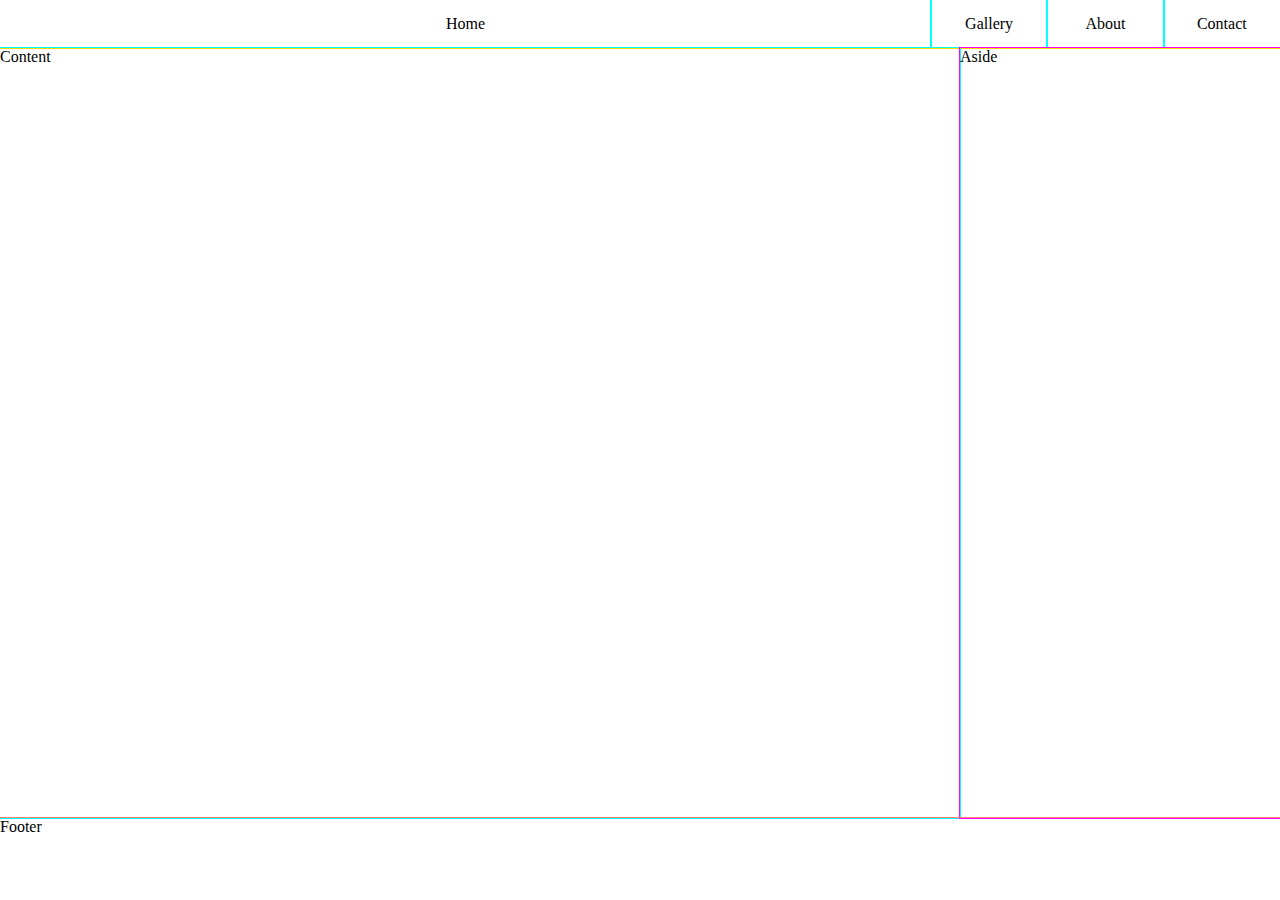
<file: components/flexbox-practica.html>
<!DOCTYPE html>
<html lang="en">

<head>
    <meta charset="UTF-8">
    <meta name="viewport" content="width=device-width, initial-scale=1.0">
    <title>Document</title>
</head>
<style>
    * {
        margin: 0;
        padding: 0px;
        box-sizing: border-box;
    }

    body {
        display: flex;
        height: 100vh;
        flex-flow: column;
        font-size: 16px;
    }

    .header {
        outline: 1px solid gold;
        height: 3rem;

    }

    .container {
        /* background: lime; */
        display: flex;
        height: inherit;
    }

    .content {
        outline: 1px solid cyan;
        flex: 1;
    }

    .aside {
        outline: 1px solid magenta;
        flex: 0 0 25%;
    }


    .footer {
        outline: 1px solid salmon;
        height: 6rem;
        margin-top: auto;
    }

    .Menu {
        display: flex;
    }

    .Menu-item {
        list-style: none;
        flex: 1;
        outline: 1px solid cyan;
        line-height: 3rem;
        text-align: center;
        transition: flex .5s;
    }

    .Menu-item:hover {
        flex: 8;
    }
</style>

<body>
    <header class="header">
        <ul class="Menu">
            <li class="Menu-item">Home</li>
            <li class="Menu-item">Gallery</li>
            <li class="Menu-item">About</li>
            <li class="Menu-item">Contact</li>
        </ul>
    </header>
    <section class="container">
        <section class="content">Content</section>
        <aside class="aside">Aside</aside>
    </section>
    <footer class="footer">Footer</footer>
</body>

</html>
</file>
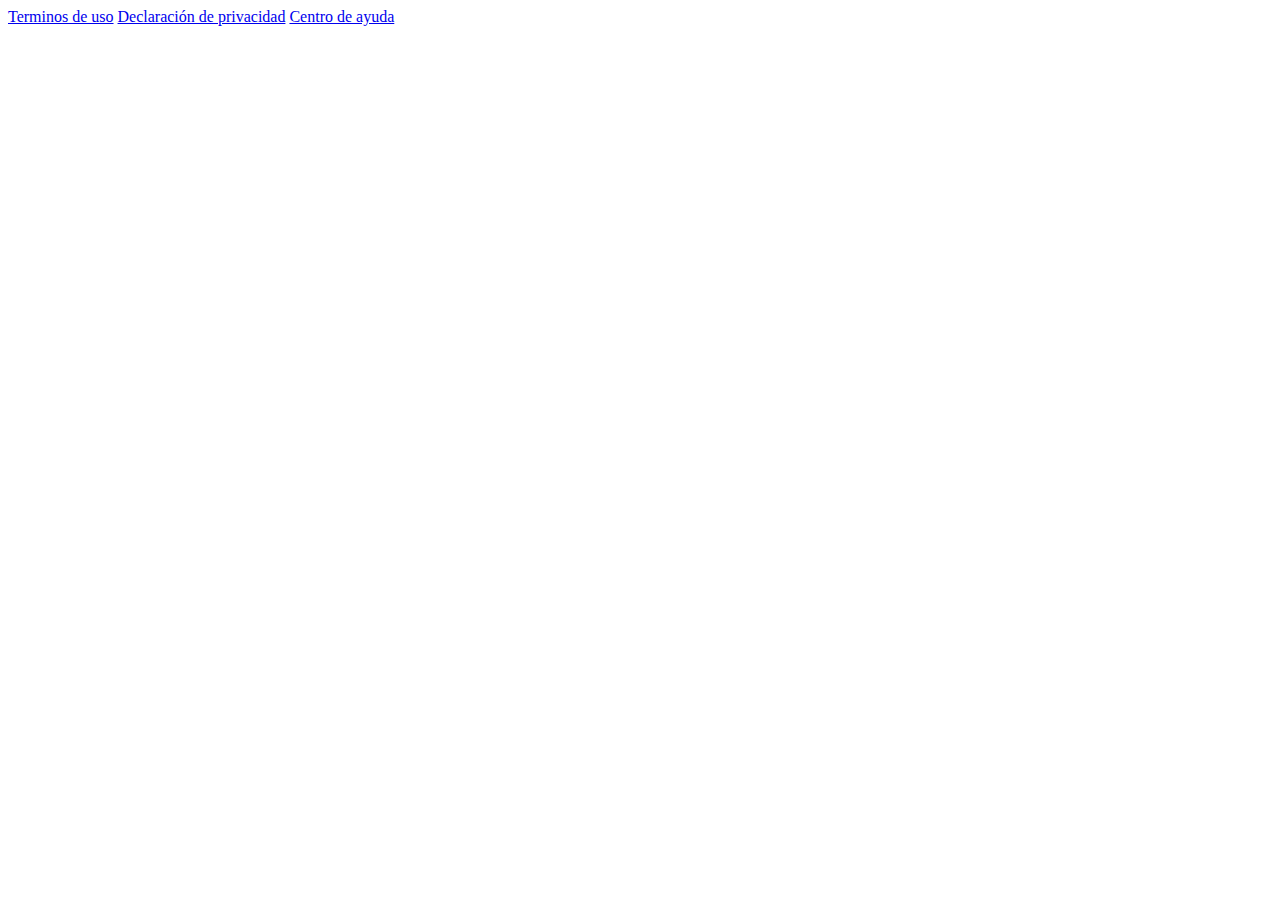
<file: components/footer.html>
<!DOCTYPE html>
<html lang="en">

<head>
    <meta charset="UTF-8">
    <meta name="viewport" content="width=device-width, initial-scale=1.0">
    <title>Footer</title>
</head>

<body>
    <footer class="footer">
        <a href="/">Terminos de uso</a>
        <a href="/">Declaración de privacidad</a>
        <a href="/">Centro de ayuda</a>
    </footer>
</body>

</html>
</file>
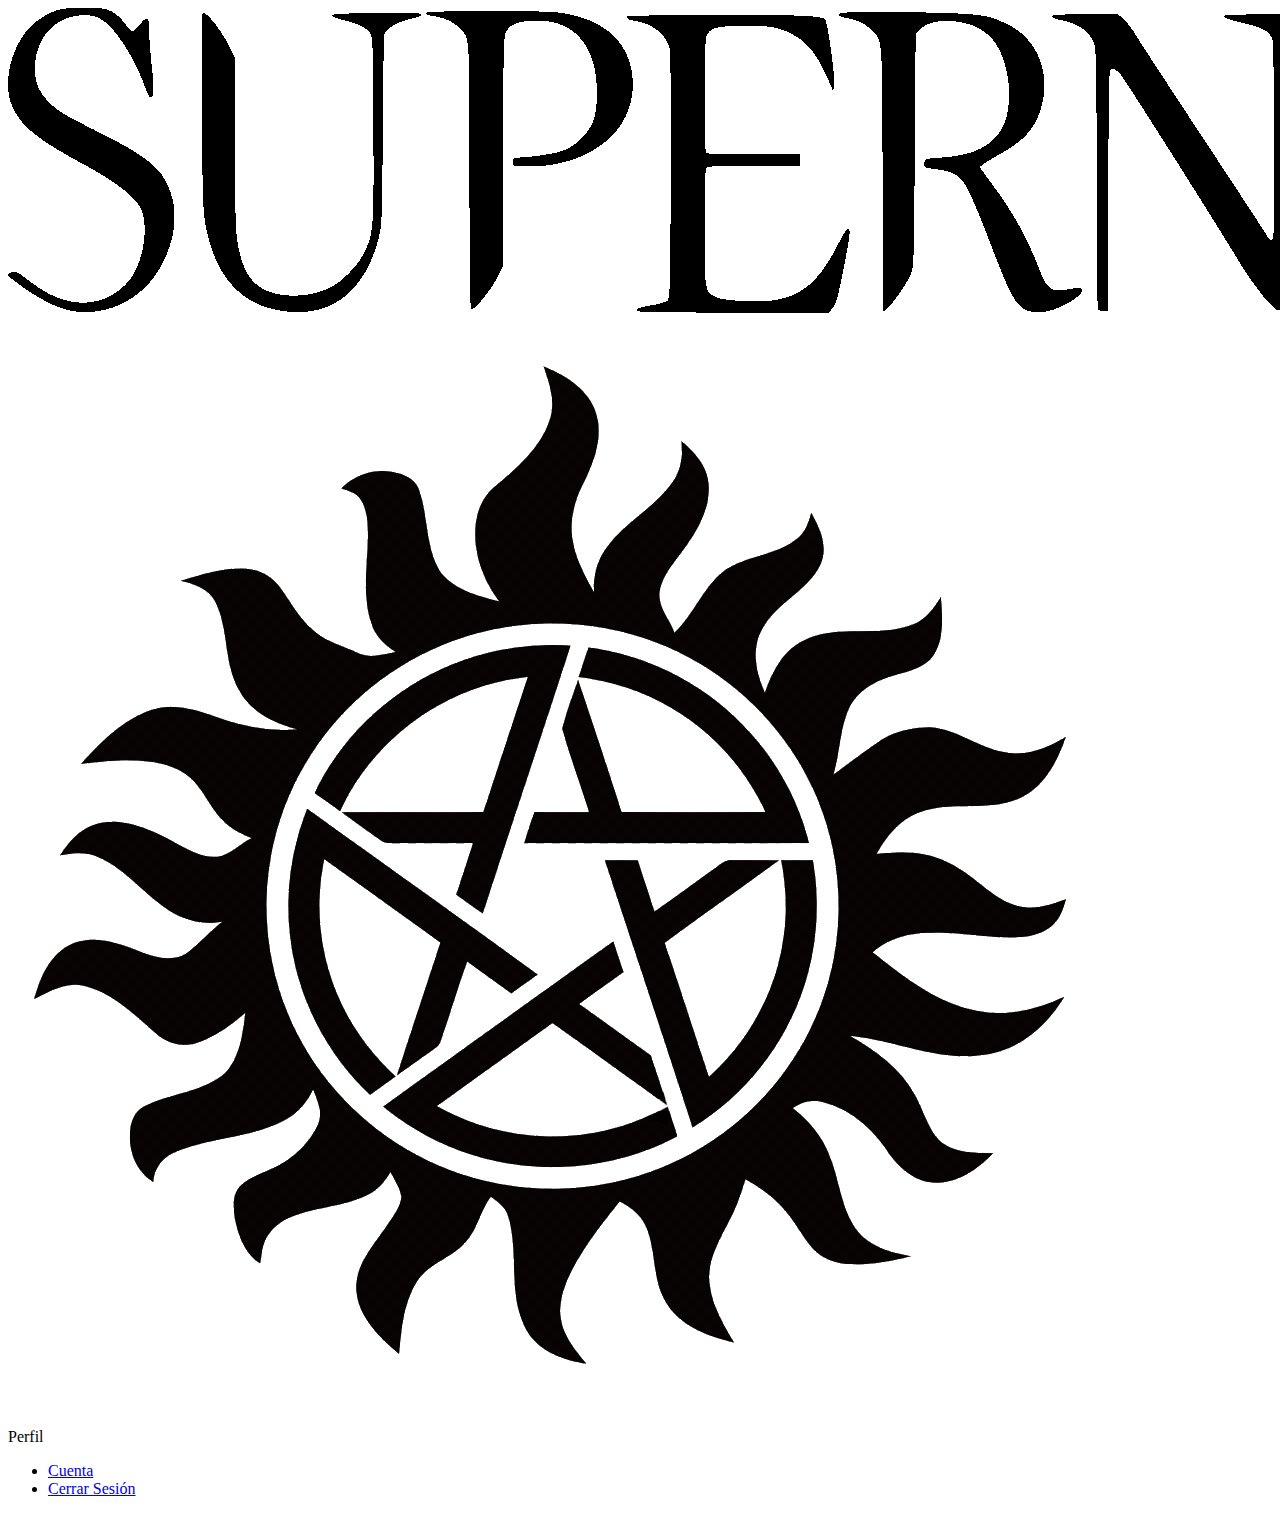
<file: components/header.html>
<!DOCTYPE html>
<html lang="en">

<head>
    <meta charset="UTF-8">
    <meta name="viewport" content="width=device-width, initial-scale=1.0">
    <title>Header</title>
</head>

<body>
    <header class="header">
        <img class="header__img" src="../img/Supernatural-Logo.png" alt="Platzi Video">
        <div class="header__menu">
            <div class="header__menu--profile">
                <img src="../img/user-icon2.png" alt="User">
                <p>Perfil</p>
            </div>
            <ul>
                <li><a href="/">Cuenta</a></li>
                <li><a href="/">Cerrar Sesión</a></li>
            </ul>
        </div>
    </header>

</body>

</html>
</file>
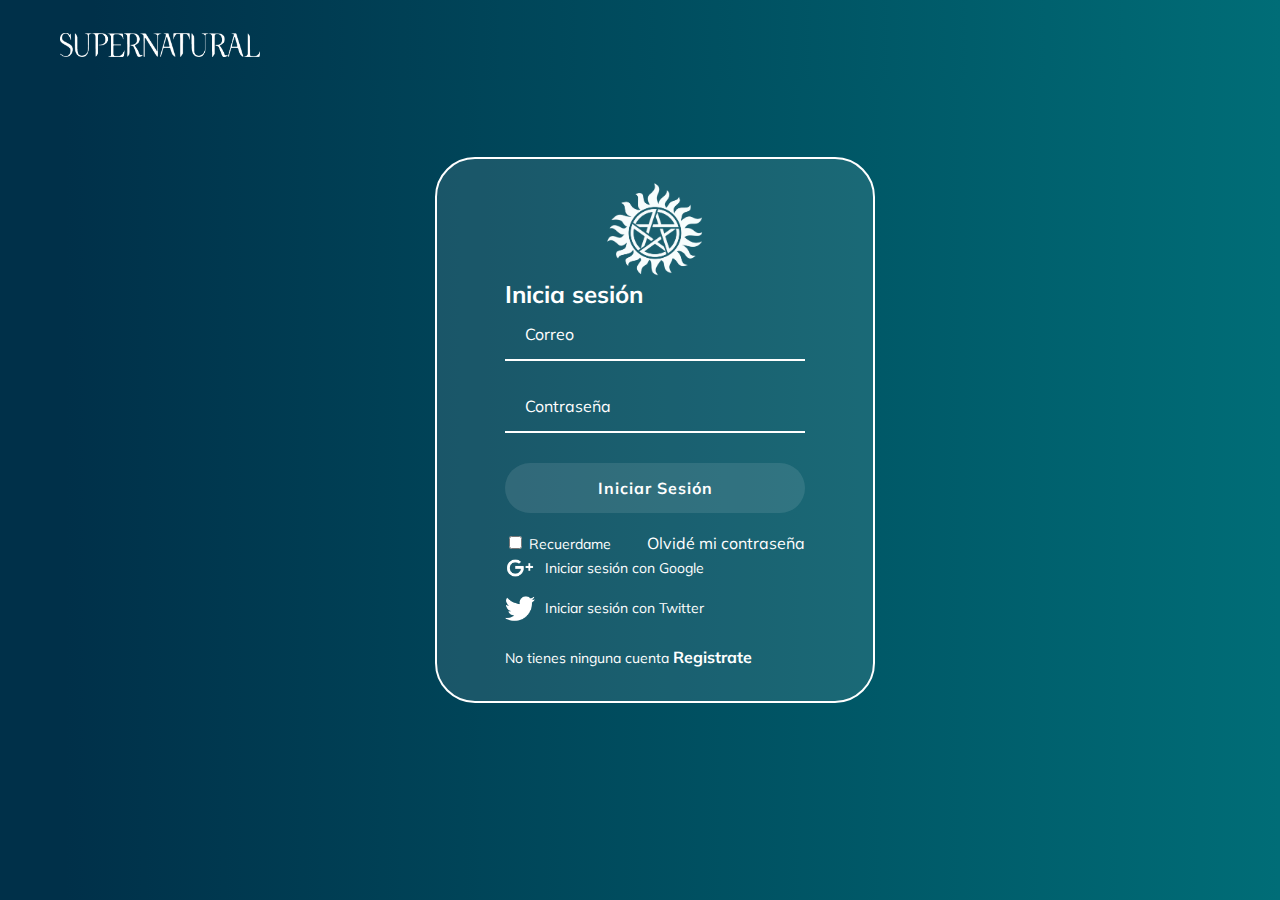
<file: components/login.html>
<!DOCTYPE html>
<html lang="en">

<head>
    <meta charset="UTF-8">
    <meta name="viewport" content="width=device-width, initial-scale=1.0">
    <link rel="stylesheet" href="https://fonts.googleapis.com/css?family=Muli&display=swap">
    <link rel="stylesheet" href="../css/login.css">
    <title>Login</title>
</head>
<style>

</style>

<body>
    <header class="header">
        <img tabindex="0" class="header__img" src="../img/Supernatural-Logo.png" alt="">
    </header>
    <section class="login">
        <section class="login__container">
            <img class="login__container--image" src="../img/user-icon2.png" alt="">
            <h2>Inicia sesión</h2>
            <form class="login__container--form">
                <input aria-label="Correo" class="input" type="text" placeholder="Correo">
                <input class="input" type="password" placeholder="Contraseña">
                <button class="button">Iniciar Sesión</button>
                <div class="login__container--remember-me">
                    <label>
                        <input type="checkbox" name="" id="cbox1" value="checkbox"> Recuerdame
                    </label>
                    <a href="/">Olvidé mi contraseña</a>
                </div>
            </form>
            <section class="login__container--social-media">
                <div><img src="../img/icons8-google-plus-50.png" alt="Google-Icon">Iniciar sesión con Google</div>
                <div><img src="../img/icons8-twitter-50.png" alt="Twitter-icon">Iniciar sesión con Twitter</div>
            </section>
            <p class="login__container--register">No tienes ninguna cuenta <a href="/">Registrate</a></p>
        </section>
    </section>

</body>

</html>
</file>
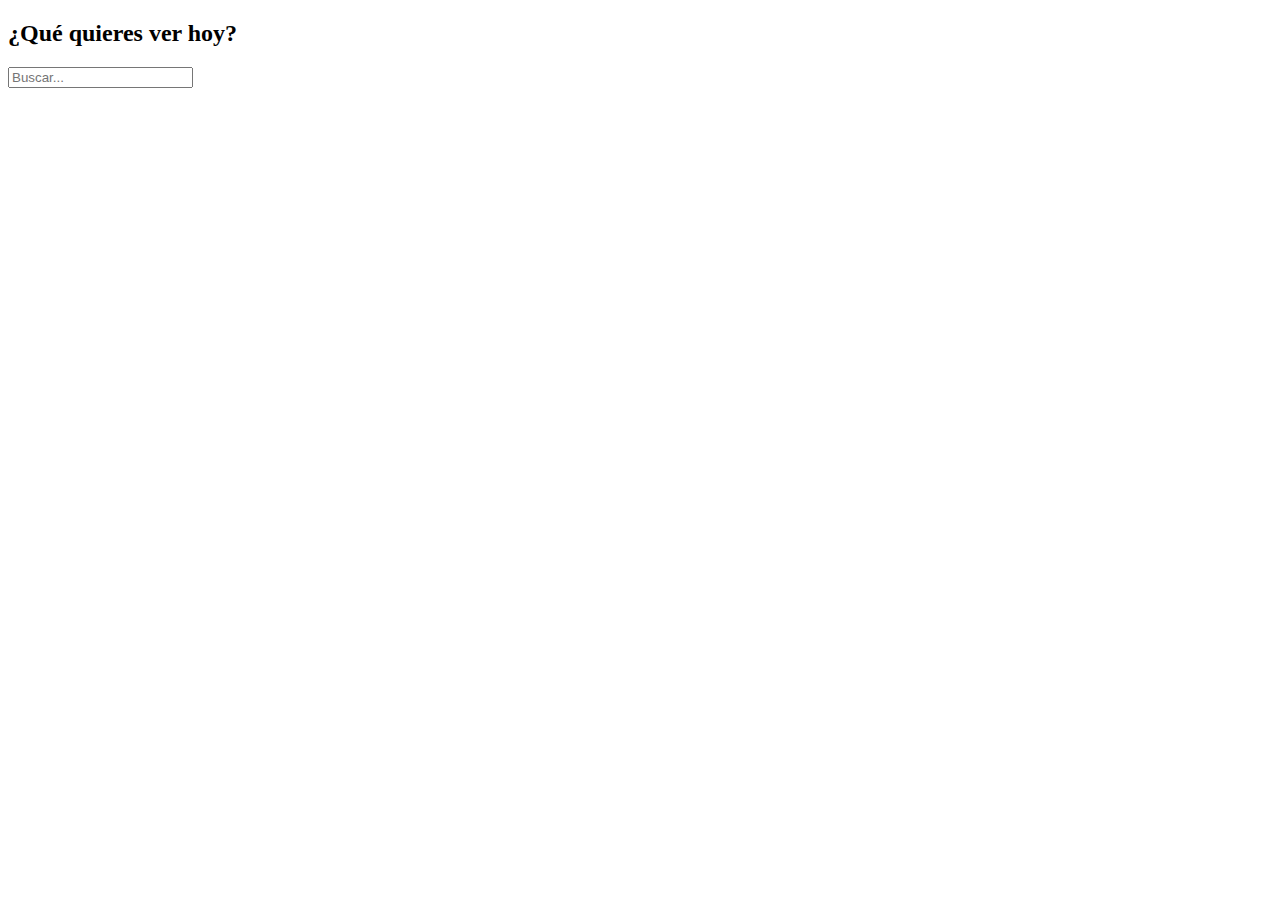
<file: components/main.html>
<!DOCTYPE html>
<html lang="en">

<head>
    <meta charset="UTF-8">
    <meta name="viewport" content="width=device-width, initial-scale=1.0">
    <meta http-equiv="X-UA-Compatible" content="ie=edge">

    <title>Buscador</title>
</head>

<body>
    <section class="main">
        <h2 class="main__title">¿Qué quieres ver hoy?</h2>
        <input class="input" type="text" placeholder="Buscar...">
    </section>
</body>

</html>
</file>
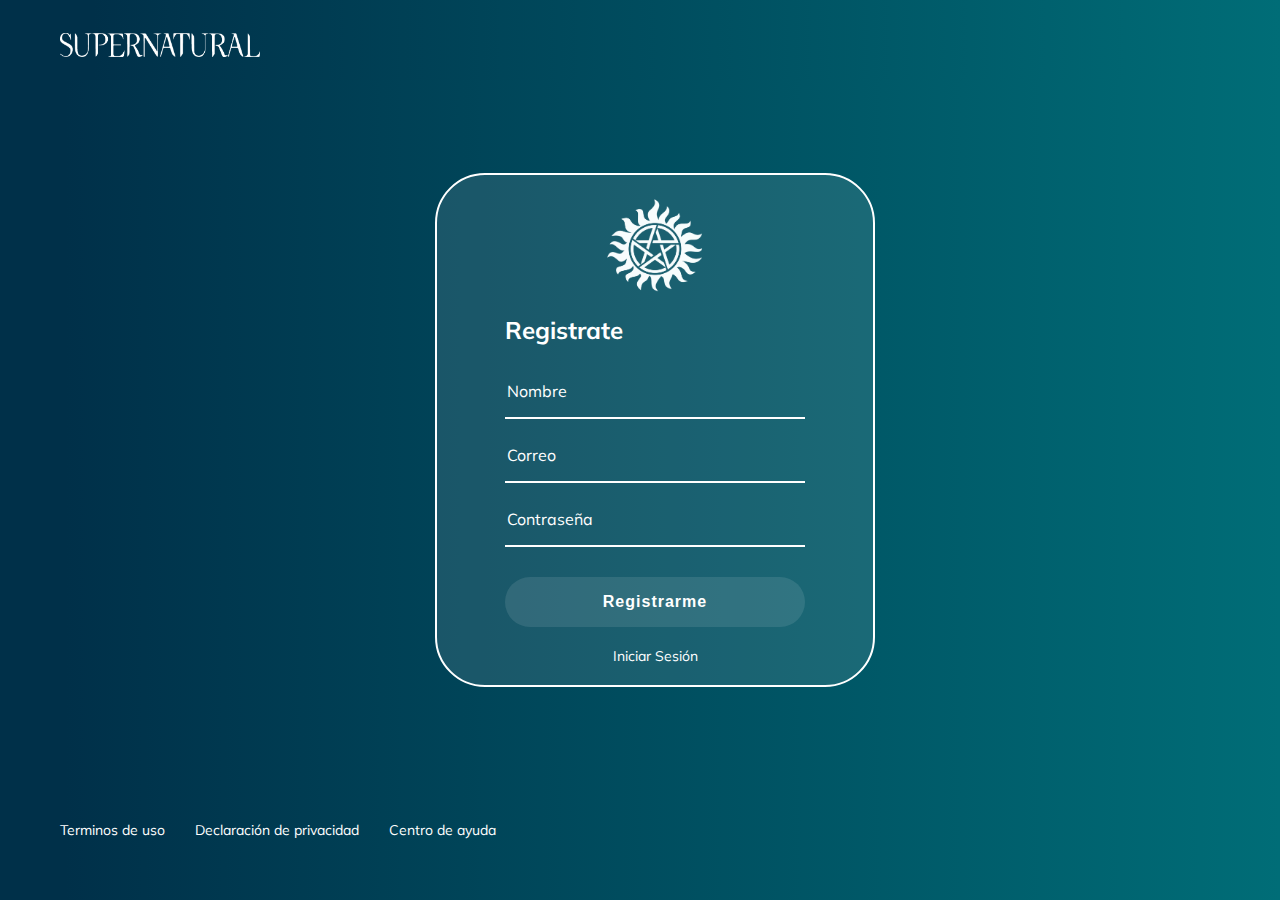
<file: components/registro.html>
<!DOCTYPE html>
<html lang="en">

<head>
    <meta charset="UTF-8">
    <meta name="viewport" content="width=device-width, initial-scale=1.0">
    <link rel="stylesheet" href="https://fonts.googleapis.com/css?family=Muli&display=swap">
    <link rel="stylesheet" href="../css/registro.css">
    <title>Registro</title>
</head>

<body>
    <header class="header">
        <img class="header__img" src="../img/Supernatural-Logo.png" alt="">
    </header>
    <section class="registro">
        <section class="registro__container">
            <img class="registro__container--image" src="../img/user-icon2.png" alt="">
            <h2>Registrate</h2>
            <form class="registro__container--form">
                <input class="input" type="text" placeholder="Nombre">
                <input class="input" type="text" placeholder="Correo">
                <input class="input" type="password" placeholder="Contraseña">
                <button class="button">Registrarme</button>
            </form>
            <div class="registro__container--link">
                <a href="/">Iniciar Sesión</a>
            </div>
        </section>
    </section>
    <footer class="footer">
        <a href="/">Terminos de uso</a>
        <a href="/">Declaración de privacidad</a>
        <a href="/">Centro de ayuda</a>

    </footer>

</body>

</html>
</file>
<file: css/login.css>
body {
     margin: 0px;
     padding-left: 30px;
     font-family: 'Muli', serif;
     background: rgb(0, 48, 73);
     background: linear-gradient(90deg, rgba(0, 48, 73, 1) 5%, #006d77);
 }

 .header {
     background: rgb(0, 48, 73);
     background: linear-gradient(90deg, rgba(0, 48, 73, 1) 5%, #006d77);
     width: 100%;
     height: 80px;
     display: flex;
     justify-content: space-between;
     align-items: center;
 }

 .header__img {
     width: 200px;
     margin-top: 10px;
     margin-left: 30px;
     filter: invert(100%);
 }

 .login {
     display: flex;
     justify-content: center;
     align-items: center;
     flex-direction: column;
     padding: 0px 30px;
     min-height: calc(100vh - 200px);
 }

 .login__container {
     /* background-image: url("../img/bg.jpg");
     background-repeat: no-repeat;
     background-size: contain; */
     background-color: rgba(255, 255, 255, 0.1);
     border: 2px solid white;
     border-radius: 40px;
     color: white;
     padding: 20px 68px 20px;
     min-height: 400px;
     width: 300px;
     display: flex;
     justify-content: space-around;
     flex-direction: column;
 }

 .login__container h2 {
     margin: 0px;
 }

 .login__container--image {
     display: flex;
     align-self: center;
     height: 100px;
     width: 100px;
     filter: invert(100%);
     margin: 0px;
 }

 .login__container--form {
     display: flex;
     flex-direction: column;
 }

 .login__container--form label {
     font-size: 14px;
 }

 .login__container--remember-me {
     color: white;
     display: flex;
     justify-content: space-between;
     margin-top: 10px;
 }

 .login__container--remember-me a {
     color: white;
     text-decoration: none;
 }

 .login__container--remember-me a:hover {
     text-decoration: underline;
 }

 .login__container--social-media>div {
     display: flex;
     align-items: center;
     font-size: 14px;
     margin-bottom: 10px;
 }

 .login__container--social-media>div>img {
     width: 30px;
     margin-right: 10px;
 }

 .login__container--register {
     font-size: 14px;
 }

 .login__container--register a {
     color: white;
     font-weight: bold;
     font-size: 16px;
     text-decoration: none;
 }

 .login__container--register a:hover {
     text-decoration: underline;
 }

 .input {
     background-color: transparent;
     border-left: 0px;
     border-top: 0px;
     border-right: 0px;
     border-bottom: 2px solid white;
     font-family: 'Muli', serif;
     font-size: 16px;
     margin-bottom: 20px;
     padding: 0px 20px;
     outline: none;
     height: 50px;
 }

 ::placeholder {
     color: white;
 }

 .button {
     background-color: rgba(255, 255, 255, 0.1);
     border: none;
     border-radius: 25px;
     color: white;
     cursor: pointer;
     font-size: 16px;
     font-weight: bold;
     font-family: 'Muli', serif;
     height: 50px;
     letter-spacing: 1px;
     margin: 10px 0px;
     outline: none;
 }

 .button:hover {
     background-color: rgba(255, 255, 255, 0.3);
 }

 .footer {
     display: flex;
     align-items: center;
     height: 100px;
     width: 100%;
 }

 .footer a {
     color: white;
     cursor: pointer;
     font-family: 'Vidaloka', serif;
     font-size: 14px;
     padding-left: 30px;
     text-decoration: none;
 }

 .footer a:hover {
     text-decoration: underline;
 }

 @media only screen and (max-width:600px) {
     .login__container {
         background-color: transparent;
         border: none;
         padding: 0px;
         width: 100%;
     }
     .footer {
         align-items: flex-start;
         flex-direction: column;
     }
 }
</file>
<file: css/registro.css>
body {
    margin: 0px;
    padding-left: 30px;
    font-family: 'Muli', serif;
    background: rgb(0, 48, 73);
    background: linear-gradient(90deg, rgba(0, 48, 73, 1) 5%, #006d77);
}

.header {
    background: rgb(0, 48, 73);
    background: linear-gradient(90deg, rgba(0, 48, 73, 1) 5%, #006d77);
    width: 100%;
    height: 80px;
    display: flex;
    justify-content: space-between;
    align-items: center;
}

.header__img {
    width: 200px;
    margin-top: 10px;
    margin-left: 30px;
    filter: invert(100%);
}

.registro {
    display: flex;
    justify-content: center;
    align-items: center;
    flex-direction: column;
    padding: 0px 30px;
    min-height: calc(100vh - 200px);
    color: white;
    border: 0px;
}

.registro__container {
    display: flex;
    justify-content: space-around;
    flex-direction: column;
    width: 300px;
    min-height: 400px;
    background-color: rgba(255, 255, 255, 0.1);
    border: 2px solid white;
    padding: 20px 68px 20px;
    border-radius: 50px;
}

.registro__container--image {
    display: flex;
    align-self: center;
    height: 100px;
    width: 100px;
    filter: invert(100%);
    margin: 0px;
}

.registro__container--form {
    display: flex;
    flex-direction: column;
}

.input {
    background-color: transparent;
    outline: none;
    border-left: 0px;
    border-top: 0px;
    border-right: 0px;
    border-bottom: 2px solid white;
    font-family: 'Muli', serif;
    font-size: 16px;
    margin-bottom: 10px;
    height: 50px;
}

::placeholder {
    color: white;
}

.button {
    background-color: rgba(255, 255, 255, 0.1);
    border: none;
    border-radius: 40px;
    padding: 10px;
    color: white;
    cursor: pointer;
    font-size: 16px;
    font-weight: bold;
    margin: 20px 0px;
    outline: none;
    height: 50px;
    letter-spacing: 1px;
}

.button:hover {
    background-color: rgba(255, 255, 255, 0.3);
}

.registro__container--link {
    display: flex;
    /* justify-content: space-between; */
    font-size: 16px;
    align-self: center;
}

.registro__container--link a {
    font-size: 14px;
    display: flex;
    color: white;
    text-decoration: none;
}

.registro__container--link a:hover {
    text-decoration: underline;
}

.footer {
    display: flex;
    align-items: center;
    height: 100px;
    width: 100%;
}

.footer a {
    color: white;
    cursor: pointer;
    font-family: 'Muli', serif;
    font-size: 14px;
    padding-left: 30px;
    text-decoration: none;
}

.footer a:hover {
    text-decoration: underline;
}

@media only screen and (max-width:600px) {
    .registro__container {
        background-color: transparent;
        border: none;
        padding: 0px;
        width: 100%;
    }
    .footer {
        align-items: flex-start;
        flex-direction: column;
    }
}
</file>
